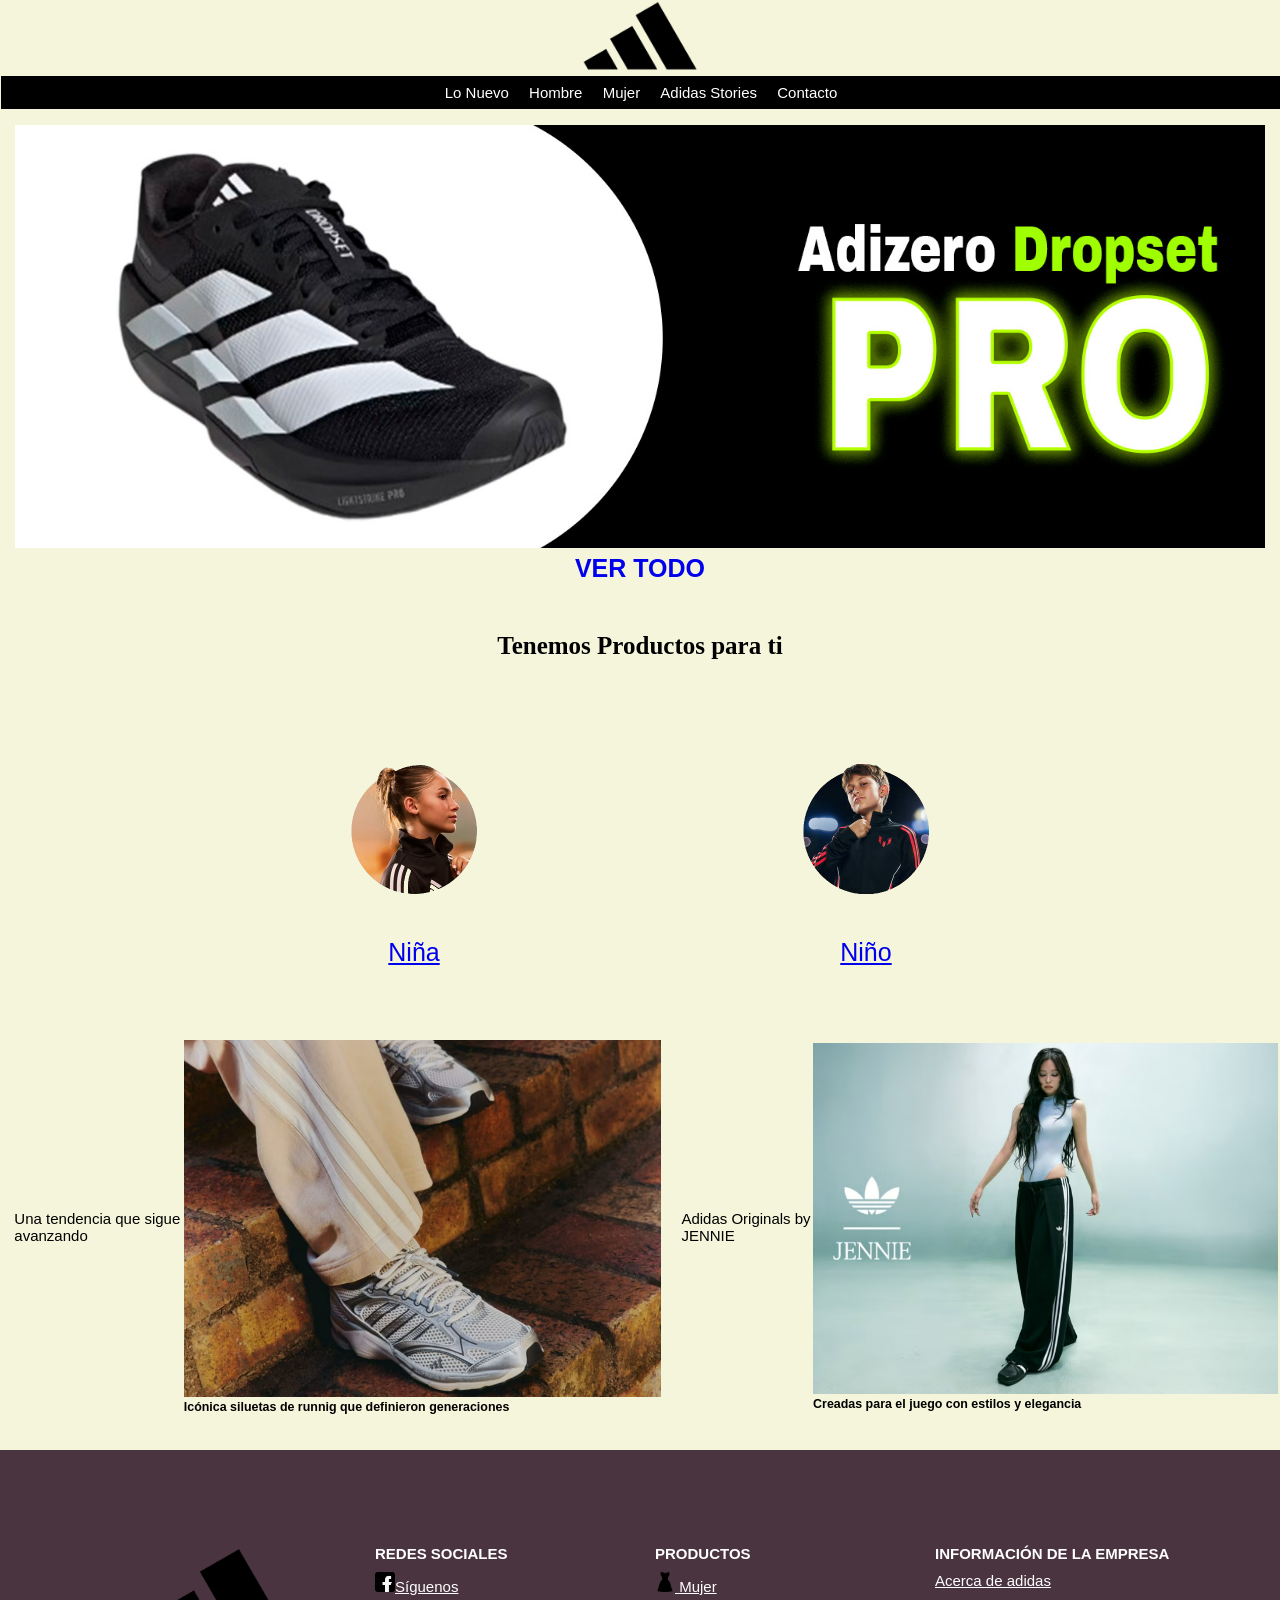
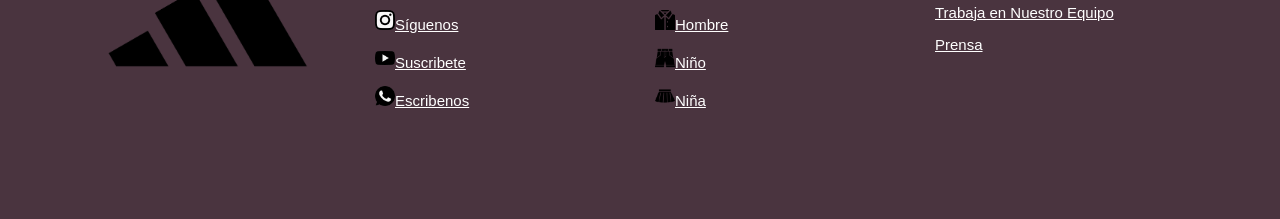
<file: index.html>
<!DOCTYPE html>
<html lang="en">
<head>
    <meta charset="UTF-8">
    <meta name="viewport" content="width=device-width, initial-scale=1.0">
    <title>ADIDAS</title>
    <link rel="shortcut icon" href="IMG/favicon 3.png">
    <link rel="stylesheet" href="CSS/estilo-web.css">
    <link rel="stylesheet" href="CSS-footer/Estilo-footer.css">
</head>
<body>
    <header>
       <center><a href="index.html"><img src="IMG/logo.png" width="10%"></a></center>
    </header>
    <nav>
        <h3>&nbsp;<menu></menu></h3>
        <ul><center>
            <a href="index.html"><li>Lo Nuevo</li></a>
            <a href="hombre.html"><li>Hombre</li></a>
            <a href="mujer.html"><li>Mujer</li></a>
            <a href="adidas-stories.html"><li>Adidas Stories</li></a>
            <a href="CONTACTO.html" target="_blank"><li>Contacto</li></a>
        </center>
        </ul>
    </nav>
    <section>
        <CENTER>
        <img src="IMG/BANNER-1.jpg" width="100%">
        <a href="https://www.adidas.pe/adizero_evo_sl" 
        target="_blank" style="text-decoration: none;">
        <b>VER TODO</b>
        </a>
    </CENTER>
    </section>
    <br>
    <br>
<center>
    <article>
        <h2>Tenemos Productos para ti</h2>
    </article>
</center>
<br>
<br>
<section>
    <ul>
        <li><a href="#"><img src="IMG/niña.png" width="50%"><br>Niña</a></li>
        <li><a href="#"><img src="IMG/niño.png" width="50%"><br>Niño</a></li>
    </ul>
</section>
<br><br>
<center>
    <table>
        <tr>
            <td>&nbsp;</td>
            <td>&nbsp;</td>
            <td>Una tendencia que sigue avanzando</td>
            <td>
                <a href="#"><img src="IMG/1.jpeg" width="100%"></a>
                <h5>Icónica siluetas de runnig que definieron generaciones</h5>
            </td>
            <td>&nbsp;</td>
            <td>&nbsp;</td>
            <td>&nbsp;</td>
            <td>Adidas Originals by JENNIE</td>
            <td><a href="#"><img src="IMG/JENNIE.jpeg" width="100%"></a>
            <h5>Creadas para el juego con estilos y elegancia</h5></td>
        </tr>
    </table>
</center>
<br>
<br>
<footer class="footer">
    <div class="container">
        <div class="footer-row">
            <div class="footer-link">
                <img src="IMG/logo.png" width="90%">
            </div>
            <div class="footer-link">
                <h4>REDES SOCIALES</h4>
                <ul>
                    <li><a href="https://www.facebook.com/?locale=es_LA" target="_blank">
                        <img src="IMG/facebook.png" width="8%">Síguenos
                    </a></li>
                    <li><a href="https://www.instagram.com/?hl=es-la" target="_blank">
                        <img src="IMG/instagram.png" width="8%">Síguenos
                    </a></li>
                    <li><a href="https://www.youtube.com/" target="_blank>">
                        <img src="IMG/youtube.png" width="8%">Suscribete
                    </a></li>
                    <li><a href="https://web.whatsapp.com/" target="_blank">
                        <img src="IMG/whatsapp.png" width="8%">Escribenos
                    </a></li>
                </ul>
            </div>
            <div class="footer-link">
                <h4>PRODUCTOS</h4>
                <ul>
                    <li><a href="mujer.html" target="_self">
                       <img src="IMG/vestido-de-noche-de-mujer.png" width="8%"> Mujer
                    </a></li>
                    <li><a href="hombre.html" target="_self">
                        <img src="IMG/camisa.png" width="8%">Hombre
                    </a></li>
                    <li><a href="https://www.youtube.com/" target="_self">
                       <img src="IMG/shorts-de-mezclilla.png" width="8%">Niño
                    </a></li>
                    <li><a href="https://web.whatsapp.com/" target="_self">
                        <img src="IMG/falda.png" width="8%">Niña
                    </a></li>
                </ul>
            </div>
            <div class="footer-link">
                <h4>INFORMACIÓN DE LA EMPRESA</h4>
                <ul>
                    <li><a href="#" target="_self">Acerca de adidas
                    </a></li>
                    <li><a href="#" target="_self">Trabaja en Nuestro Equipo
                    </a></li>
                    <li><a href="#" target="_self">Prensa
                    </a></li>
                </ul>
            </div>
        </div>
    </div>
</footer>

</body>
</html>
</file>
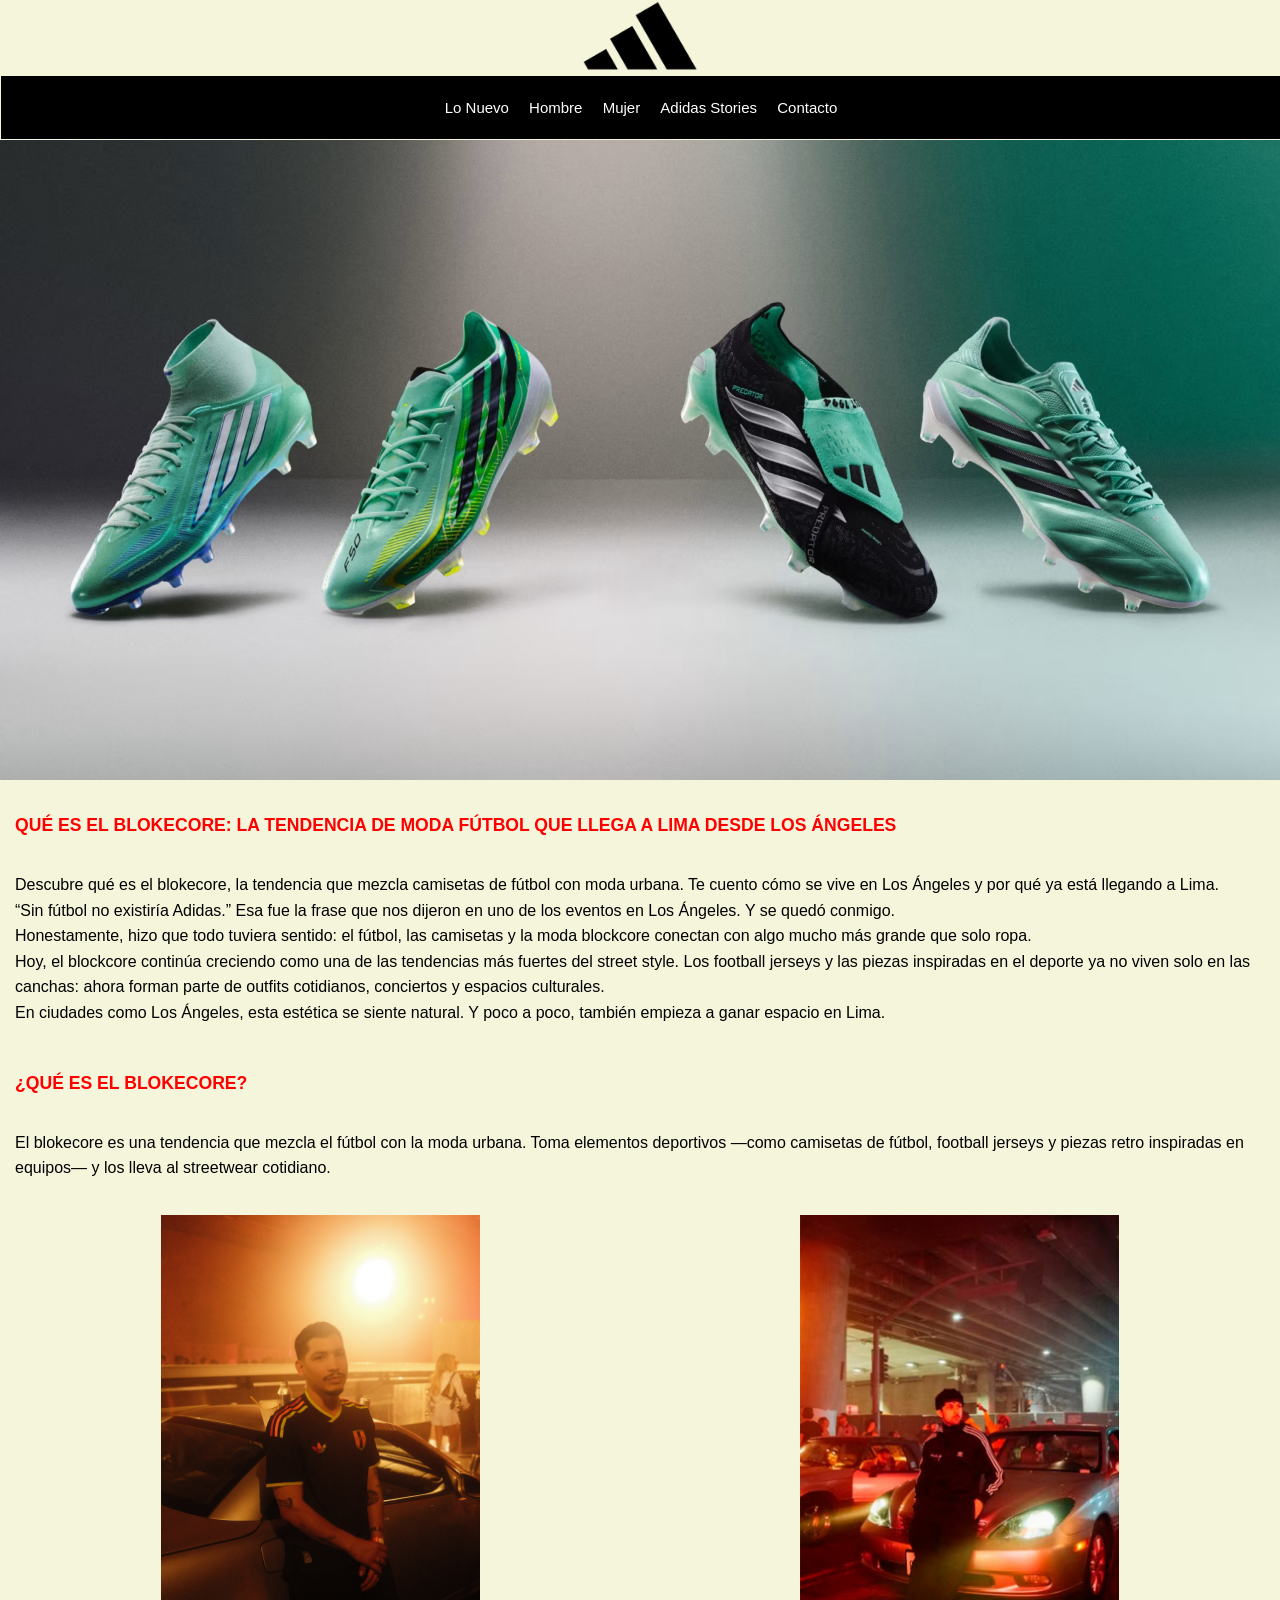
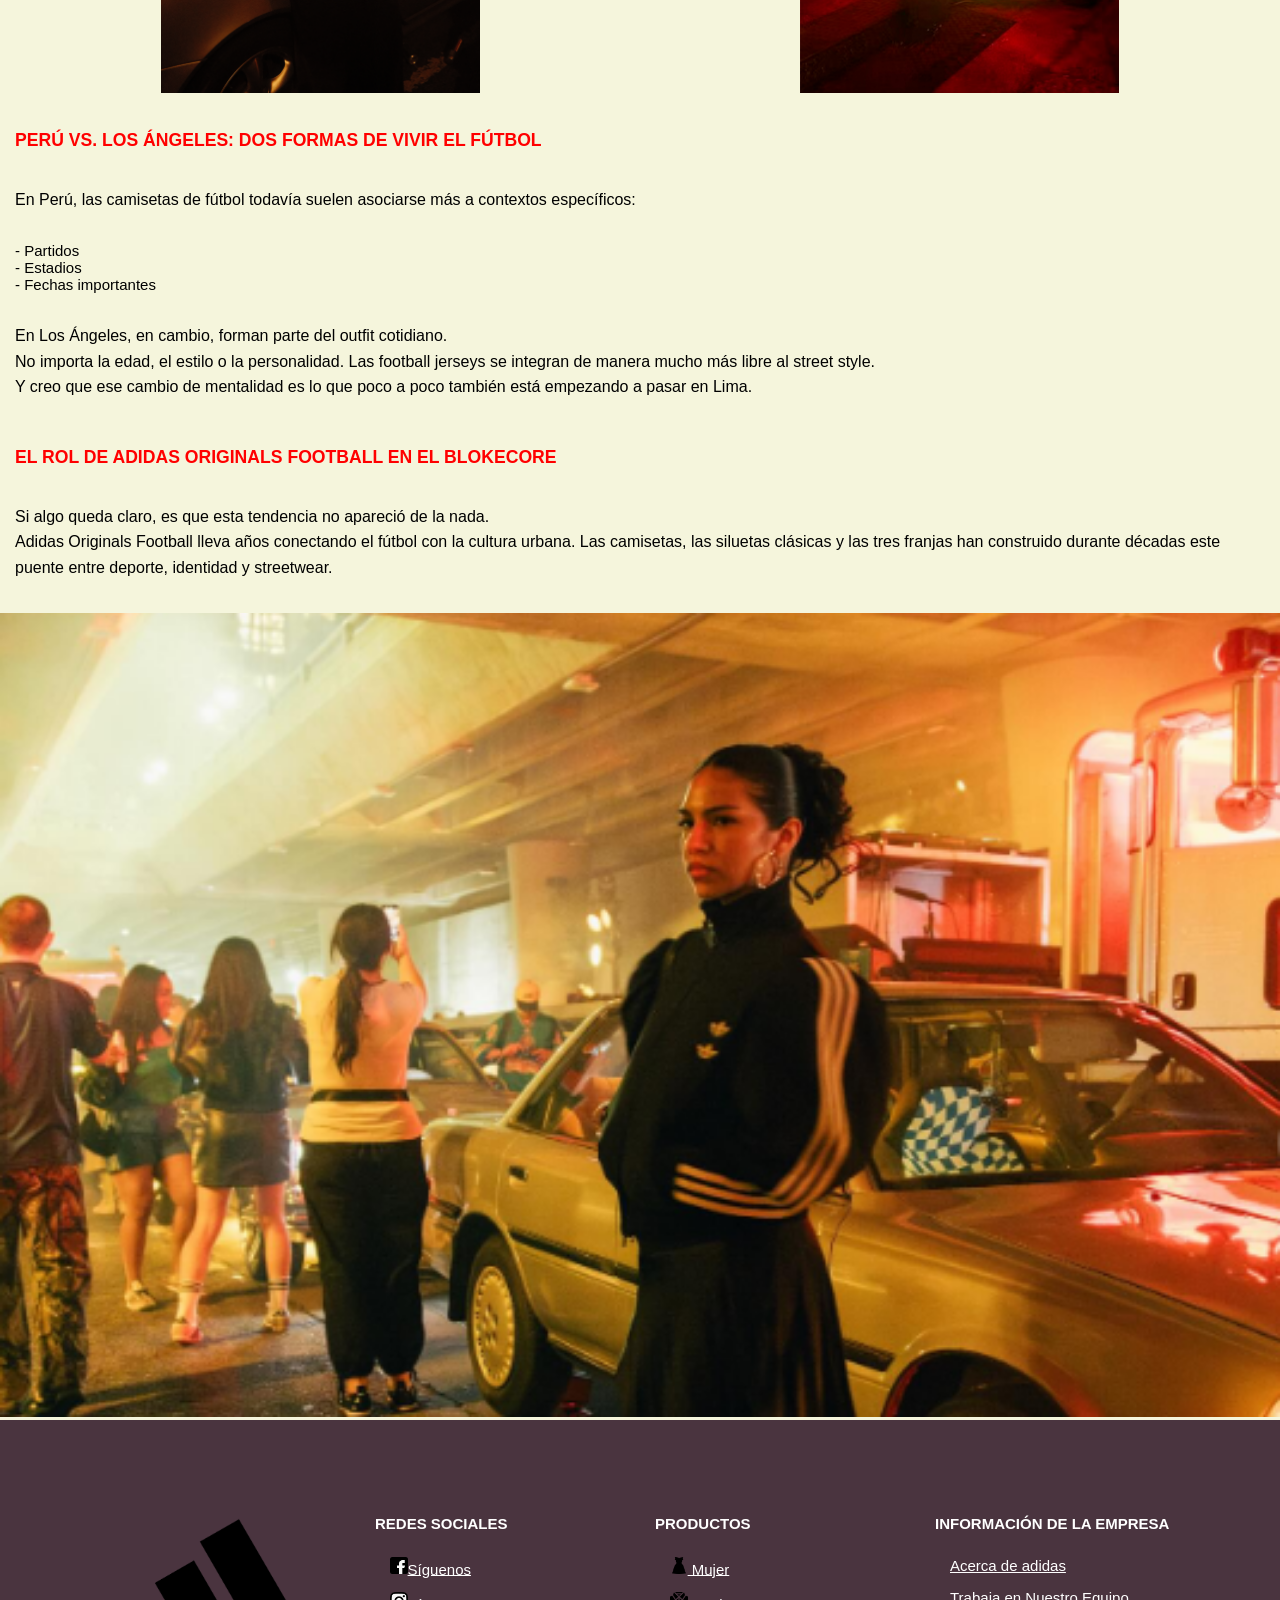
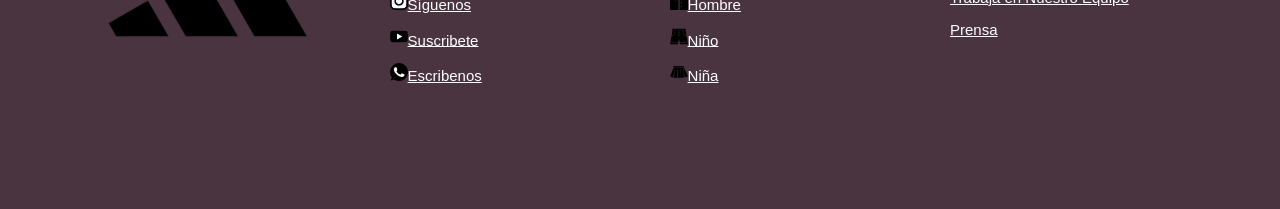
<file: adidas-stories.html>
<!DOCTYPE html>
<html lang="en">
<head>
    <meta charset="UTF-8">
    <meta name="viewport" content="width=device-width, initial-scale=1.0">
    <title>ADIDAS STORIES</title>
    <link rel="shortcut icon" href="IMG/favicon 3.png">
    <link rel="stylesheet" href="CSS/estilo-web.css">
    <link rel="stylesheet" href="CSS-footer/Estilo-footer.css">
    <link rel="stylesheet" href="CSS/estilo-adidasstories.css">
</head>
<body>
    <header>
       <center><a href="index.html"><img src="IMG/logo.png" width="10%"></a></center>
    </header>
    <nav>
        <h3>&nbsp;<menu></menu></h3>
        <ul><center>
            <a href="index.html"><li>Lo Nuevo</li></a>
            <a href="hombre.html"><li>Hombre</li></a>
            <a href="mujer.html"><li>Mujer</li></a>
            <a href="adidas-stories.html"><li>Adidas Stories</li></a>
            <a href="CONTACTO.html" target="_blank"><li>Contacto</li></a>
        </center>
        </ul>
    </nav>
     <img src="img-hombre/BANNER/PAGINA-ADIDAS-STORIES.avif" width="100%">
     <br><br>
     <h1>QUÉ ES EL BLOKECORE: LA TENDENCIA DE MODA FÚTBOL QUE LLEGA A LIMA DESDE LOS ÁNGELES</h1>
    <p>Descubre qué es el blokecore, la tendencia que mezcla camisetas de fútbol con moda urbana. Te cuento cómo se vive en Los Ángeles y por qué ya está llegando a Lima.<br>
        “Sin fútbol no existiría Adidas.”   Esa fue la frase que nos dijeron en uno de los eventos en Los Ángeles. Y se quedó conmigo.<br>
        Honestamente, hizo que todo tuviera sentido: el fútbol, las camisetas y la moda blockcore conectan con algo mucho más grande que solo ropa.<br>
        Hoy, el blockcore continúa creciendo como una de las tendencias más fuertes del street style. Los football jerseys y las piezas inspiradas en el deporte ya no viven solo en las canchas: ahora forman parte de outfits cotidianos, conciertos y espacios culturales.<br>
        En ciudades como Los Ángeles, esta estética se siente natural. Y poco a poco, también empieza a ganar espacio en Lima.</p><br>
    <h1>¿QUÉ ES EL BLOKECORE?</h1>
    <p>El blokecore es una tendencia que mezcla el fútbol con la moda urbana. Toma elementos deportivos —como camisetas de fútbol, football jerseys y piezas retro inspiradas en equipos— y los lleva al streetwear cotidiano.</p>
   <br>
    <table border="0">
       <tr>
        
        <td align="center">
            <img src="imagenes-adidasstories/IMAGEN-11.jpg" width="50%">
        </td>
        
        <td align="center">
            <img src="imagenes-adidasstories/imagen 22 modificado.jpg" width="50%">
        </td>
        
       </tr>
    </table>
<br>
    <h1>PERÚ VS. LOS ÁNGELES: DOS FORMAS DE VIVIR EL FÚTBOL</h1>
    <p>En Perú, las camisetas de fútbol todavía suelen asociarse más a contextos específicos:</p>

   <ul type="circle">
        <li>- Partidos</li>
        <li>- Estadios</li>
        <li>- Fechas importantes</li>
    </ul>

    <p>En Los Ángeles, en cambio, forman parte del outfit cotidiano.<br>
        No importa la edad, el estilo o la personalidad. Las football jerseys se integran de manera mucho más libre al street style.<br>
        Y creo que ese cambio de mentalidad es lo que poco a poco también está empezando a pasar en Lima. </p><br>
    <h1>EL ROL DE ADIDAS ORIGINALS FOOTBALL EN EL BLOKECORE</h1>
    <p>Si algo queda claro, es que esta tendencia no apareció de la nada.<br>
        Adidas Originals Football lleva años conectando el fútbol con la cultura urbana. Las camisetas, las siluetas clásicas y las tres franjas han construido durante décadas este puente entre deporte, identidad y streetwear. </p>
    <br>
        <img src="imagenes-adidasstories/IMAGEN-33.png" width="100%">

    <footer class="footer">
    <div class="container">
        <div class="footer-row">
            <div class="footer-link">
                <img src="IMG/logo.png" width="90%">
            </div>
            <div class="footer-link">
                <h4>REDES SOCIALES</h4>
                <ul>
                    <li><a href="https://www.facebook.com/?locale=es_LA" target="_blank">
                        <img src="IMG/facebook.png" width="8%">Síguenos
                    </a></li>
                    <li><a href="https://www.instagram.com/?hl=es-la" target="_blank">
                        <img src="IMG/instagram.png" width="8%">Síguenos
                    </a></li>
                    <li><a href="https://www.youtube.com/" target="_blank>">
                        <img src="IMG/youtube.png" width="8%">Suscribete
                    </a></li>
                    <li><a href="https://web.whatsapp.com/" target="_blank">
                        <img src="IMG/whatsapp.png" width="8%">Escribenos
                    </a></li>
                </ul>
            </div>
            <div class="footer-link">
                <h4>PRODUCTOS</h4>
                <ul>
                    <li><a href="mujer.html" target="_self">
                       <img src="IMG/vestido-de-noche-de-mujer.png" width="8%"> Mujer
                    </a></li>
                    <li><a href="hombre.html" target="_self">
                        <img src="IMG/camisa.png" width="8%">Hombre
                    </a></li>
                    <li><a href="https://www.youtube.com/" target="_self">
                       <img src="IMG/shorts-de-mezclilla.png" width="8%">Niño
                    </a></li>
                    <li><a href="https://web.whatsapp.com/" target="_self">
                        <img src="IMG/falda.png" width="8%">Niña
                    </a></li>
                </ul>
            </div>
            <div class="footer-link">
                <h4>INFORMACIÓN DE LA EMPRESA</h4>
                <ul>
                    <li><a href="#" target="_self">Acerca de adidas
                    </a></li>
                    <li><a href="#" target="_self">Trabaja en Nuestro Equipo
                    </a></li>
                    <li><a href="#" target="_self">Prensa
                    </a></li>
                </ul>
            </div>
        </div>
    </div>
</footer>

</body>
</html>
</file>
<file: CSS/estilo-web.css>
*{
    margin: 0px;
    padding: 1px;
}
body{
    font-family: sans-serif;
    font-size: 15px;
   background-color: beige;
}
h3{
display: none;
}
nav{
align-items: center;
margin: 1px;
width: 100%;
}
nav ul li{
    display: inline-block;
    padding: 8px;
    color: rgb(254, 255, 255);
    background: black;
}
nav ul{
    list-style: none;
    background: black;
}
nav ul li:hover{
    font-family: Arial, Helvetica, sans-serif;
    display: inline-block;
    padding: 2px;
    background: none;
    color: rgb(0, 255, 17);
}
section{
    background:none;
    font-family: Impact, Haettenschweiler, 'Arial Narrow Bold', sans-serif;
    margin: auto;
    width: auto;
    align-items: center;
    color: white;
    font-size: 25px;
    padding: 15px;
}
h2{
    font-size: 25px;
    color: black;
    font-family: none;
}
h2:hover{
    padding: 2px;
    color: blue;
}
section{
    width: 100%;
    margin: auto;
    text-align: center;
}
section ul{
    width: 100%;
    list-style: none;
}
section ul li{
    text-align: center;
    font-family: sans-serif;
    color: rgb(132, 255, 98);
    background: white;
    display: inline-block;
    padding: 1.8%;
}
h4{
    font-size: 12px;
    color: white;
}
section ul li{
    background:none;
    border-radius: 5px;
    -moz-border-radius:35px;
    -webkit-border-radius:35px;
}
table tr td a img:hover{
    max-width: 100%;
    background-color: transparent;
}
section ul li a img{
    max-width: 100%;
    background-color: transparent;
}
section ul li a img:hover{
    background: yellowgreen;
    border-radius: 5px;
    -moz-border-radius: 35px;
    -webkit-border-radius:35px
}
</file>
<file: CSS-footer/Estilo-footer.css>
*{
    margin:0px;
    padding: 0px;
    box-sizing: border-box;
    list-style: none;
}
.container{
    max-width: 1200px;
    margin: 0px;
}
.footer{
    background-color: rgb(74, 52, 63);
    padding: 80px;
}
.footer-row{
    display: flex;
    flex-wrap: wrap;
}
.footer-link{
    width: 25%;
    padding: 15px;
}
.footer-link h4{
    font-size: 15px;
    font-family: sans-serif;
    color: white;
    border-bottom: 2px;
    display: inline-block;
    padding-bottom: 10px;
}
.footer-link ul li a{
    font-size: 15px;
    color: white;
    display: block;
    margin-bottom: 15px;
    transition: all .3s ease;
}
.footer-link ul li :hover{
    color: rgb(172, 253, 85);
    padding-left: 6px;
}
@media (max-width:950px){
    .footer-row{
        text-align: center;
    }
    .footer-link{
        width: 100%;
        margin-bottom: 29px;
    }
}
</file>
<file: CSS/estilo-adidasstories.css>
*{
    margin: 0px;
    padding: 0px;
}
h1{
    font-size: 1.1rem;
    color: rgb(255, 0, 0);
    font-family: sans-serif;
    margin-bottom: 6px;
    padding: 15px;
}
p{
    font-size: 1rem;
    color: rgb(0, 0, 0);
    line-height: 1.6;
    padding: 15px;
}
ul{
    padding: 15px;
}
</file>
